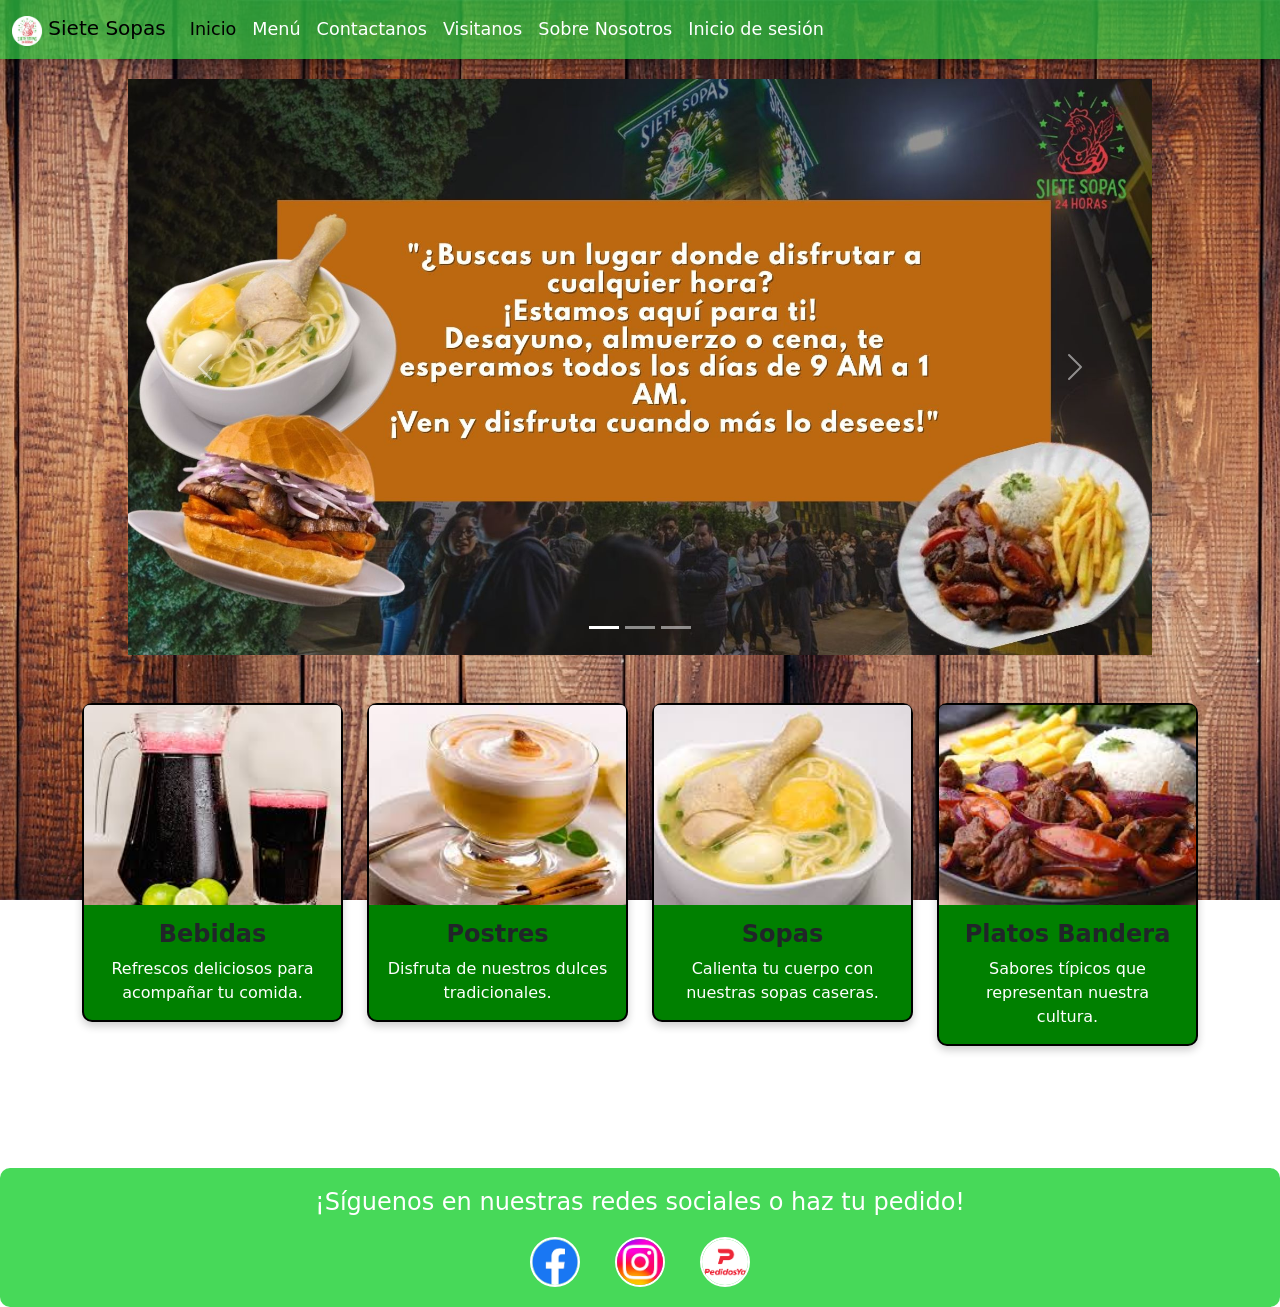
<file: index.html>
<!DOCTYPE html>
<html lang="es">

<head>
    <meta charset="UTF-8" />
    <meta name="viewport" content="width=device-width, initial-scale=1.0" />
    <title>Siete Sopas</title>
    <link rel="stylesheet" href="css/style.css">
    <link href="https://cdn.jsdelivr.net/npm/bootstrap@5.3.8/dist/css/bootstrap.min.css" rel="stylesheet"
        integrity="sha384-sRIl4kxILFvY47J16cr9ZwB07vP4J8+LH7qKQnuqkuIAvNWLzeN8tE5YBujZqJLB" crossorigin="anonymous">
    <link rel="icon" href="imagenes/logoradius.png" type="image/x-icon">
</head>

<body>
    <!-- Navbar -->
    <nav class="navbar navbar-expand-lg">
        <div class="container-fluid">
            <a class="navbar-brand" href="index.html">
                <img src="imagenes/logoradius.png" alt="Logo" width="30" height="30" class="d-inline-block align-text-top">
                Siete Sopas
            </a>
            <button class="navbar-toggler" type="button" data-bs-toggle="collapse" data-bs-target="#navbarNav"
                aria-controls="navbarNav" aria-expanded="false" aria-label="Toggle navigation">
                <span class="navbar-toggler-icon"></span>
            </button>
            <div class="collapse navbar-collapse" id="navbarNav">
                <ul class="navbar-nav">
                    <li class="nav-item">
                        <a class="nav-link active" aria-current="page" href="index.html">Inicio</a>
                    </li>
                    <li class="nav-item">
                        <a class="nav-link" href="html/menu.html">Menú</a>
                    </li>
                    <li class="nav-item">
                        <a class="nav-link" href="html/contactanos.html">Contactanos</a>
                    </li>
                    <li class="nav-item">
                        <a class="nav-link" href="html/visitanos.html">Visitanos</a>
                    </li>
                    <li class="nav-item">
                        <a class="nav-link" href="html/nosotros.html">Sobre Nosotros</a>
                    </li>
                    <li class="nav-item">
                        <a class="nav-link" href="html/sesion.html">Inicio de sesión</a>
                    </li>
                </ul>
            </div>
        </div>
    </nav>

    <!-- Carrusel -->
    <div id="carouselExampleIndicators" class="carousel slide" data-bs-ride="carousel" data-bs-interval="1500">
        <div class="carousel-indicators">
            <button type="button" data-bs-target="#carouselExampleIndicators" data-bs-slide-to="0" class="active"
                aria-current="true" aria-label="Slide 1"></button>
            <button type="button" data-bs-target="#carouselExampleIndicators" data-bs-slide-to="1"
                aria-label="Slide 2"></button>
            <button type="button" data-bs-target="#carouselExampleIndicators" data-bs-slide-to="2"
                aria-label="Slide 3"></button>
        </div>

        <div class="carousel-inner">
            <div class="carousel-item active">
                <img src="imagenes/carrusel3.png" class="d-block w-100" alt="...">
            </div>
            <div class="carousel-item">
                <a href="https://www.pedidosya.com.pe/cadenas/siete-sopas">
                    <img src="imagenes/carrusel2.png" class="d-block w-100" alt="...">
                </a>
                
            </div>
            <div class="carousel-item">
                <img src="imagenes/carrusel2.jpg" class="d-block w-100" alt="...">
            </div>
        </div>

        <button class="carousel-control-prev" type="button" data-bs-target="#carouselExampleIndicators"
            data-bs-slide="prev">
            <span class="carousel-control-prev-icon" aria-hidden="true"></span>
            <span class="visually-hidden">Previous</span>
        </button>
        <button class="carousel-control-next" type="button" data-bs-target="#carouselExampleIndicators"
            data-bs-slide="next">
            <span class="carousel-control-next-icon" aria-hidden="true"></span>
            <span class="visually-hidden">Next</span>
        </button>
    </div>

    <!-- Cuadros de enlaces -->
    <div class="container my-5">
        <div class="row">
            <div class="col-12 col-md-3 mb-4">
                <a href="html/menu.html?category=bebidas" class="card custom-card text-decoration-none">
                    <img src="imagenes/bebidas.png" class="card-img-top" alt="Bebidas">
                    <div class="custom-card-body">
                        <h5 class="card-title">Bebidas</h5>
                        <p class="card-text">Refrescos deliciosos para acompañar tu comida.</p>
                    </div>
                </a>
            </div>
            <div class="col-12 col-md-3 mb-4">
                <a href="html/menu.html?category=postres" class="card custom-card text-decoration-none">
                    <img src="imagenes/dessert.jpg" class="card-img-top" alt="Postres">
                    <div class="custom-card-body">
                        <h5 class="card-title">Postres</h5>
                        <p class="card-text">Disfruta de nuestros dulces tradicionales.</p>
                    </div>
                </a>
            </div>
            <div class="col-12 col-md-3 mb-4">
                <a href="html/menu.html?category=sopas" class="card custom-card text-decoration-none">
                    <img src="imagenes/sopas.jpg" class="card-img-top" alt="Sopas">
                    <div class="custom-card-body">
                        <h5 class="card-title">Sopas</h5>
                        <p class="card-text">Calienta tu cuerpo con nuestras sopas caseras.</p>
                    </div>
                </a>
            </div>
            <div class="col-12 col-md-3 mb-4">
                <a href="html/menu.html?category=platos" class="card custom-card text-decoration-none">
                    <img src="imagenes/platobandera.jpg" class="card-img-top" alt="Platos Bandera">
                    <div class="custom-card-body">
                        <h5 class="card-title">Platos Bandera</h5>
                        <p class="card-text">Sabores típicos que representan nuestra cultura.</p>
                    </div>
                </a>
            </div>
        </div>
    </div>

    <!-- Redes Sociales y Pedidos Ya -->
    <div class="social-links text-center">
        <h3>¡Síguenos en nuestras redes sociales o haz tu pedido!</h3>
        <div class="social-icons">
            <a href="https://www.facebook.com/SieteSopas?locale=es_LA" target="_blank">
                <img src="imagenes/facebook.png" alt="Facebook" width="40" height="40">
            </a>
            <a href="https://www.instagram.com/sietesopas/" target="_blank">
                <img src="imagenes/instagram.jpg" alt="Instagram" width="40" height="40">
            </a>
            <a href="https://www.pedidosya.com.pe/cadenas/siete-sopas" target="_blank">
                <img src="imagenes/pedidosya.png" alt="Pedidos Ya" width="40" height="40">
            </a>
        </div>
    </div>

    <script src="https://cdn.jsdelivr.net/npm/bootstrap@5.3.8/dist/js/bootstrap.bundle.min.js" integrity="sha384-FKyoEForCGlyvwx9Hj09JcYn3nv7wiPVlz7YYwJrWVcXK/BmnVDxM+D2scQbITxI" crossorigin="anonymous"></script>
</body>

</html>
</file>
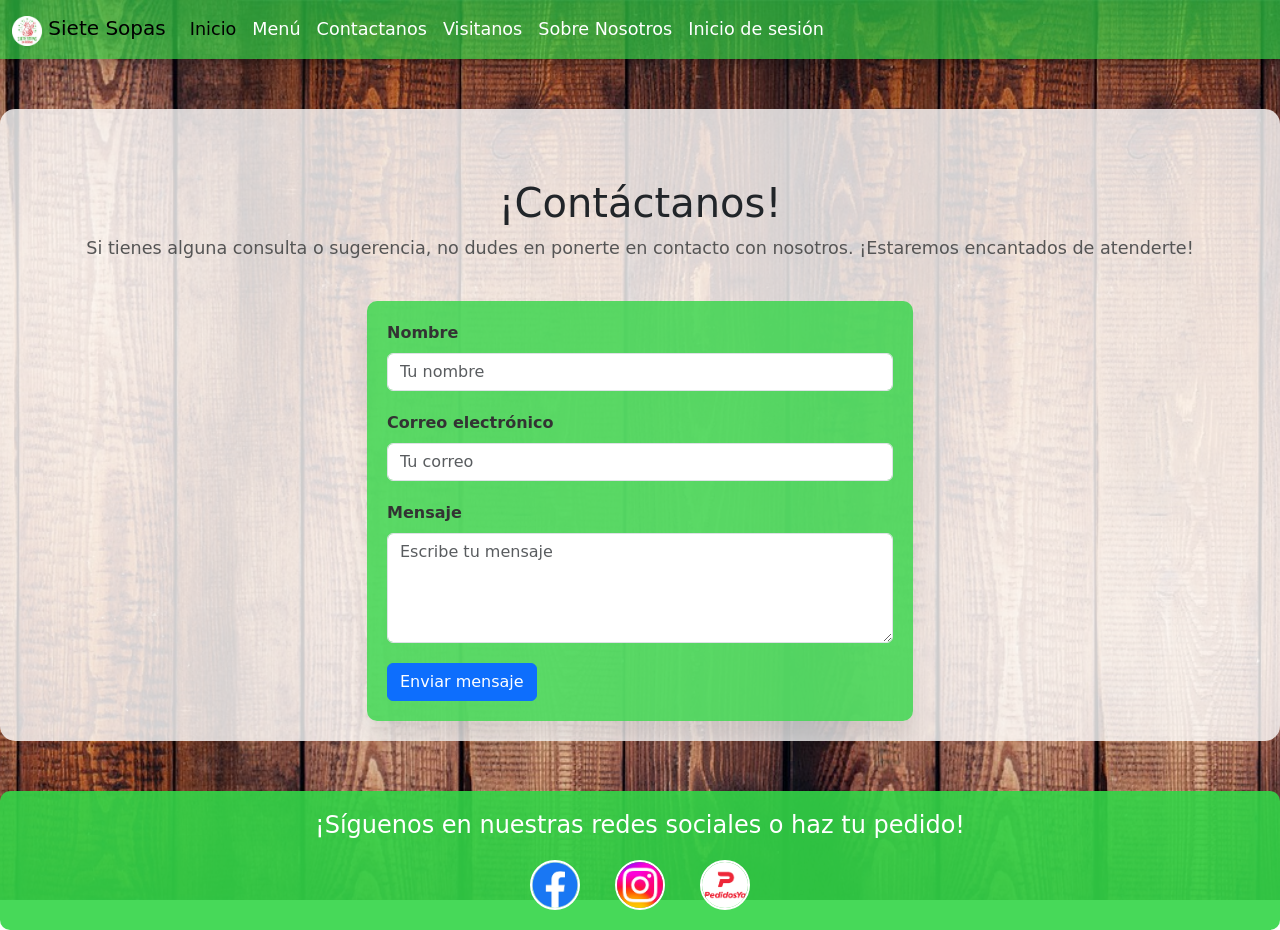
<file: html/contactanos.html>
<!DOCTYPE html>
<html lang="es">
<head>
    <meta charset="UTF-8" />
    <meta name="viewport" content="width=device-width, initial-scale=1.0" />
    <title>Contactanos - Siete Sopas</title>
    <link rel="stylesheet" href="../css/contactanos.css">
    <link href="https://cdn.jsdelivr.net/npm/bootstrap@5.3.8/dist/css/bootstrap.min.css" rel="stylesheet"
        integrity="sha384-sRIl4kxILFvY47J16cr9ZwB07vP4J8+LH7qKQnuqkuIAvNWLzeN8tE5YBujZqJLB" crossorigin="anonymous">
    <link rel="icon" href="../imagenes/logoradius.png" type="image/x-icon">
</head>

<body>
<!-- Navbar -->
<nav class="navbar navbar-expand-lg">
    <div class="container-fluid">
        <a class="navbar-brand" href="../index.html">
            <img src="../imagenes/logoradius.png" alt="Logo" width="30" height="30" class="d-inline-block align-text-top">
            Siete Sopas
        </a>
        <button class="navbar-toggler" type="button" data-bs-toggle="collapse" data-bs-target="#navbarNav"
            aria-controls="navbarNav" aria-expanded="false" aria-label="Toggle navigation">
            <span class="navbar-toggler-icon"></span>
        </button>
        <div class="collapse navbar-collapse" id="navbarNav">
            <ul class="navbar-nav">
                <li class="nav-item">
                    <a class="nav-link active" aria-current="page" href="../index.html">
                        Inicio
                    </a>
                </li>
                <li class="nav-item">
                    <a class="nav-link" href="menu.html">
                        Menú
                    </a>
                </li>
                <li class="nav-item">
                    <a class="nav-link" href="contactanos.html">
                        Contactanos
                    </a>
                </li>
                <li class="nav-item">
                    <a class="nav-link" href="visitanos.html" >
                        Visitanos
                    </a>
                </li>
                <li class="nav-item">
                    <a class="nav-link" href="nosotros.html">
                        Sobre Nosotros
                    </a>
                </li>
                <li class="nav-item">
                    <a class="nav-link" href="sesion.html">
                        Inicio de sesión
                    </a>
                </li>
            </ul>
        </div>
    </div>
</nav>


    <div id="flash-messages" class="flash-messages" style="display:none;">
        <ul>
            <li class="flash-message success">¡Mensaje enviado exitosamente!</li>
        </ul>
    </div>


    <div class="main-content">
        <div class="container">
            <h1 class="text-center" style="margin-top: 50px;">¡Contáctanos!</h1>
            <p class="text-center" style="font-size: 1.1rem; color: #555;">
                Si tienes alguna consulta o sugerencia, no dudes en ponerte en contacto con nosotros.
                ¡Estaremos encantados de atenderte!
            </p>

            <div class="row justify-content-center" style="margin-top: 40px;">
                <div class="col-md-6">

                    <form action="https://formspree.io/f/movponrr" method="POST" id="contact-form">
                        <div class="mb-3">
                            <label for="nombre" class="form-label">Nombre</label>
                            <input type="text" class="form-control" id="nombre" name="nombre" placeholder="Tu nombre" required>
                        </div>
                        <div class="mb-3">
                            <label for="email" class="form-label">Correo electrónico</label>
                            <input type="email" class="form-control" id="email" name="email" placeholder="Tu correo" required>
                        </div>
                        <div class="mb-3">
                            <label for="mensaje" class="form-label">Mensaje</label>
                            <textarea class="form-control" id="mensaje" name="mensaje" rows="4" placeholder="Escribe tu mensaje" required></textarea>
                        </div>
                        <button type="submit" class="btn btn-primary">Enviar mensaje</button>
                    </form>
                </div>
            </div>
        </div>
    </div>

    <!-- Redes Sociales y Pedidos Ya -->
    <div class="social-links text-center" style="margin-top: 50px; background-color: rgba(52, 213, 71, 0.9); padding: 20px;">
        <h3>¡Síguenos en nuestras redes sociales o haz tu pedido!</h3>
        <div class="social-icons" style="margin-top: 20px;">
            <a href="https://www.facebook.com/SieteSopas?locale=es_LA" target="_blank" class="social-icon" style="margin: 0 15px;">
                <img src="../imagenes/facebook.png" alt="Facebook" width="40" height="40">
            </a>
            <a href="https://www.instagram.com/sietesopas/" target="_blank" class="social-icon" style="margin: 0 15px;">
                <img src="../imagenes/instagram.jpg" alt="Instagram" width="40" height="40">
            </a>
            <a href="https://www.pedidosya.com.pe/cadenas/siete-sopas" target="_blank" class="social-icon" style="margin: 0 15px;">
                <img src="../imagenes/pedidosya.png" alt="Pedidos Ya" width="40" height="40">
            </a>
        </div>
    </div>

    <script src="https://cdn.jsdelivr.net/npm/bootstrap@5.3.8/dist/js/bootstrap.bundle.min.js"
        integrity="sha384-FKyoEForCGlyvwx9Hj09JcYn3nv7wiPVlz7YYwJrWVcXK/BmnVDxM+D2scQbITxI" crossorigin="anonymous"></script>
    <script src="../js/contacto.js"></script>
</body>

</html>
</file>
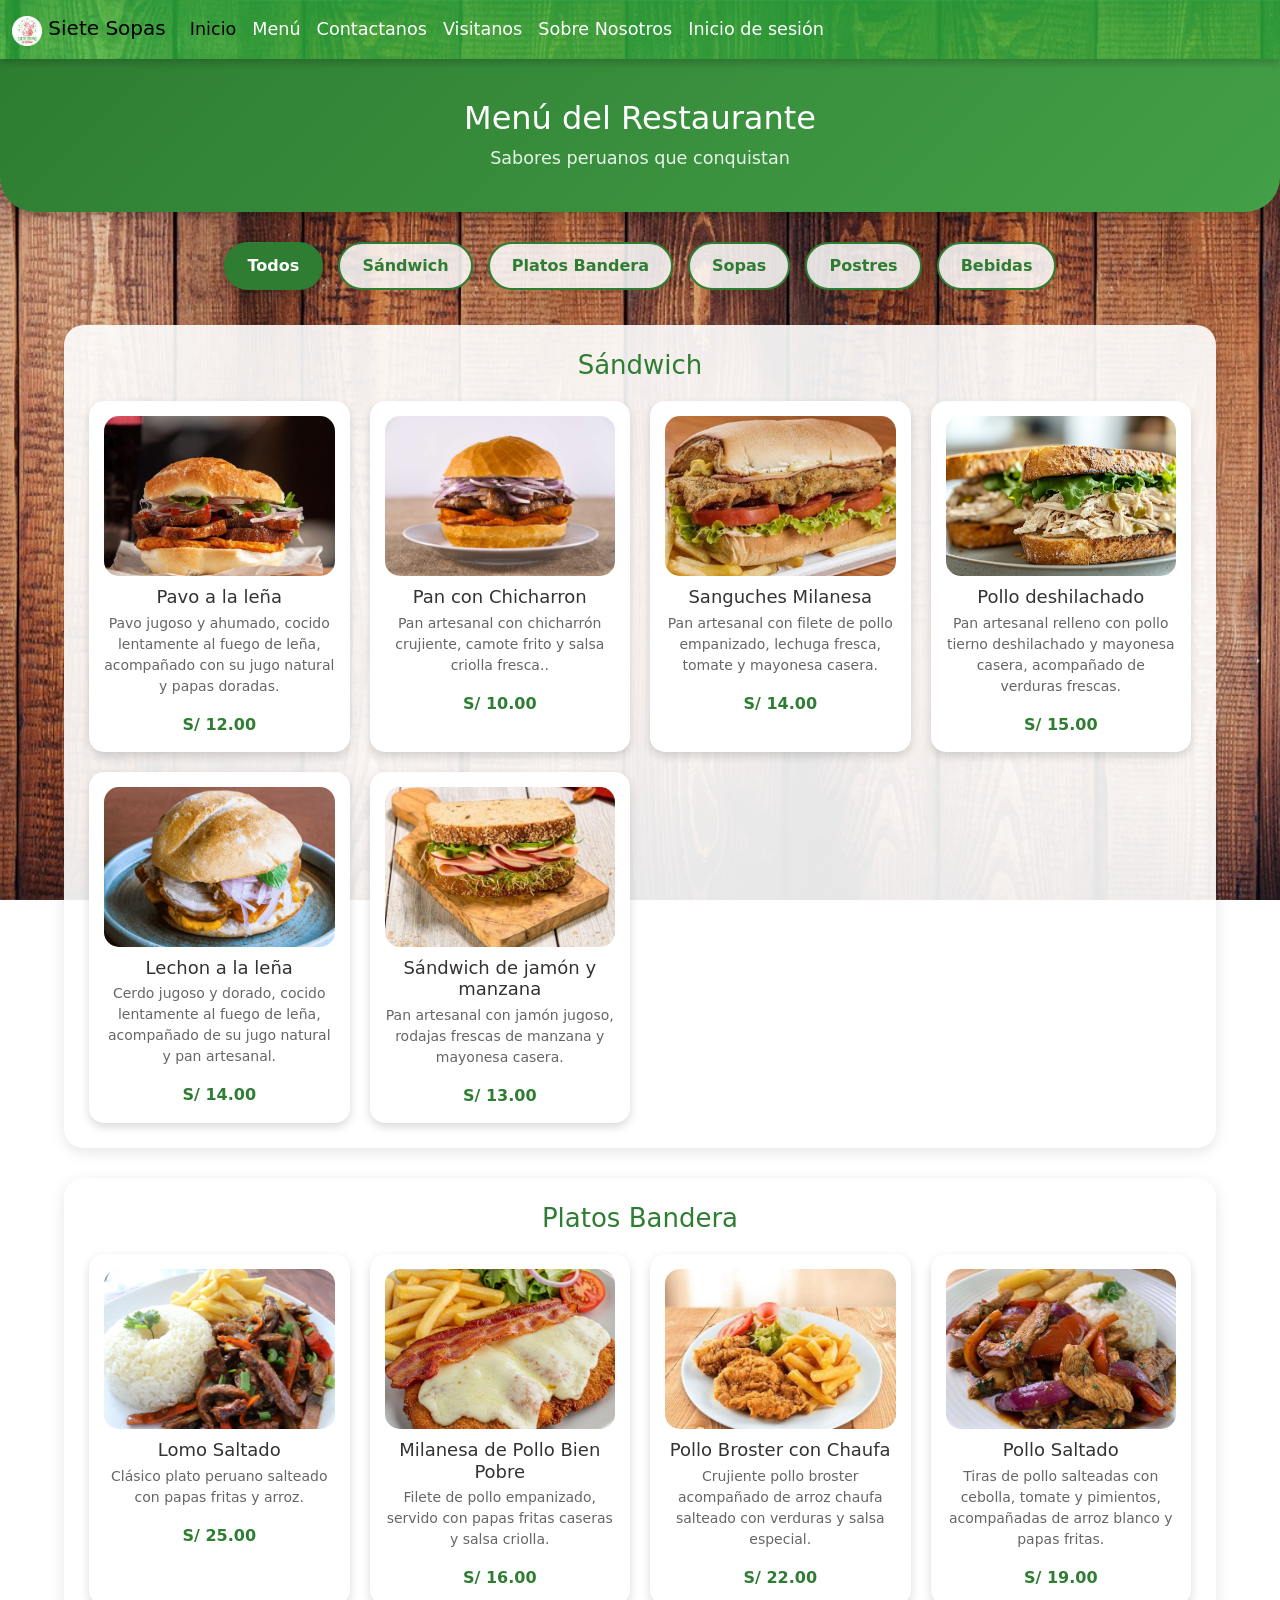
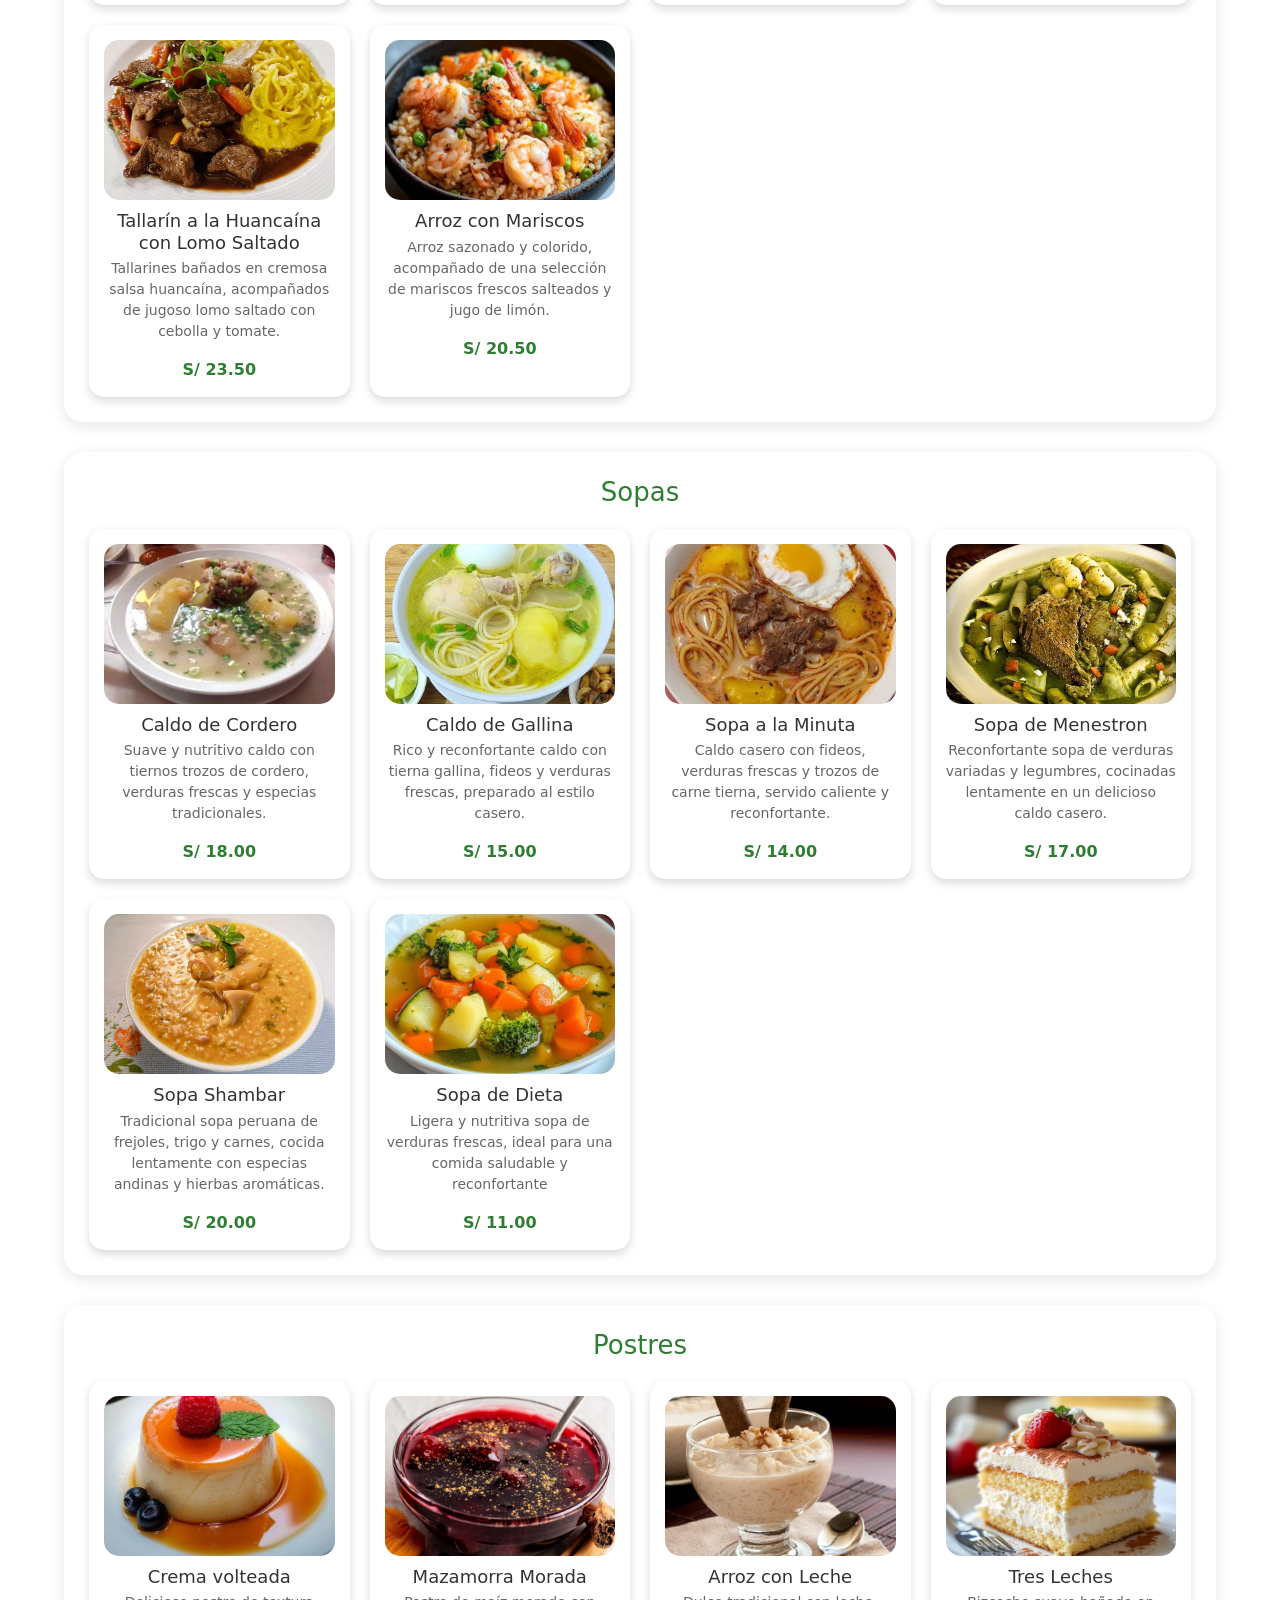
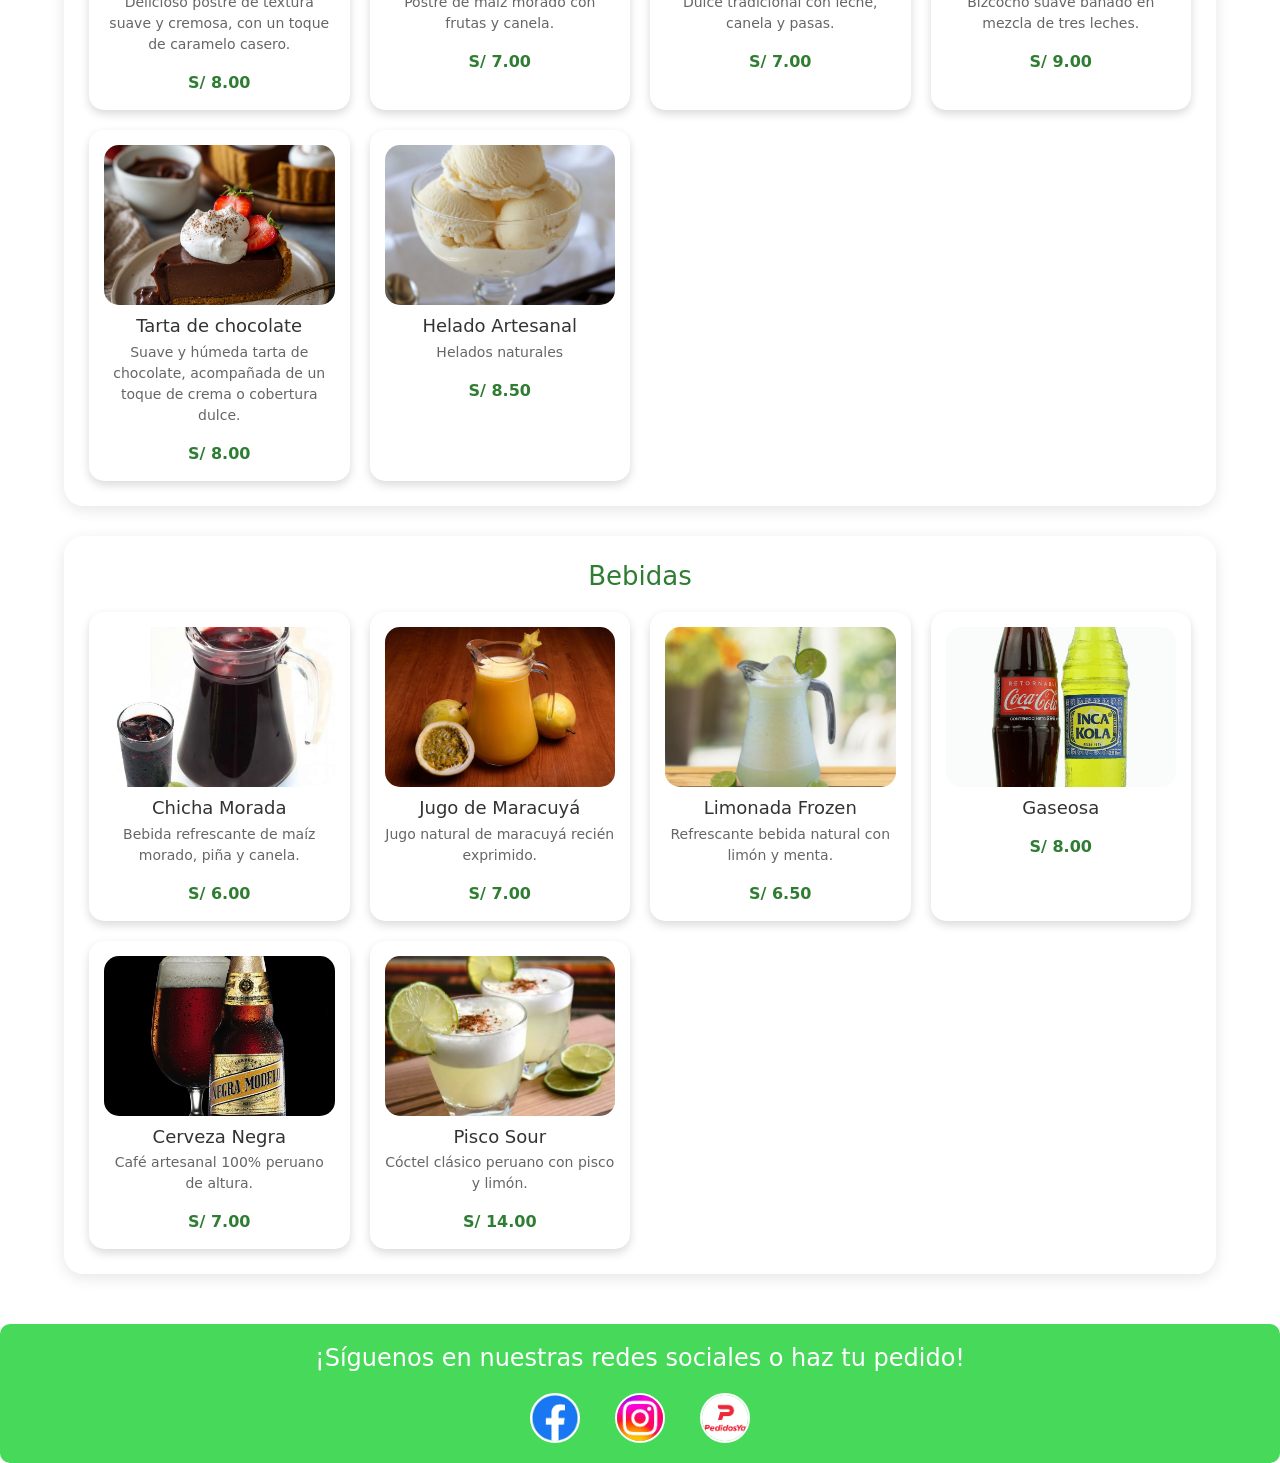
<file: html/menu.html>
<!DOCTYPE html>
<html lang="es">
<head>
  <meta charset="UTF-8" />
  <meta name="viewport" content="width=device-width, initial-scale=1.0" />
  <title>Menú - Siete Sopas</title>
  <link rel="stylesheet" href="../css/menu.css" />
  <link href="https://cdn.jsdelivr.net/npm/bootstrap@5.3.8/dist/css/bootstrap.min.css" rel="stylesheet"
    integrity="sha384-sRIl4kxILFvY47J16cr9ZwB07vP4J8+LH7qKQnuqkuIAvNWLzeN8tE5YBujZqJLB" crossorigin="anonymous">

  <link rel="icon" href="../imagenes/logoradius.png" type="image/x-icon">
</head>
<body>
<!-- Navbar -->
<nav class="navbar navbar-expand-lg">
    <div class="container-fluid">
        <a class="navbar-brand" href="../index.html">
            <img src="../imagenes/logoradius.png" alt="Logo" width="30" height="30" class="d-inline-block align-text-top">
            Siete Sopas
        </a>
        <button class="navbar-toggler" type="button" data-bs-toggle="collapse" data-bs-target="#navbarNav"
            aria-controls="navbarNav" aria-expanded="false" aria-label="Toggle navigation">
            <span class="navbar-toggler-icon"></span>
        </button>
        <div class="collapse navbar-collapse" id="navbarNav">
            <ul class="navbar-nav">
                <li class="nav-item">
                    <a class="nav-link active" aria-current="page" href="../index.html">
                        Inicio
                    </a>
                </li>
                <li class="nav-item">
                    <a class="nav-link" href="menu.html">
                        Menú
                    </a>
                </li>
                <li class="nav-item">
                    <a class="nav-link" href="contactanos.html">
                        Contactanos
                    </a>
                </li>
                <li class="nav-item">
                    <a class="nav-link" href="visitanos.html" >
                        Visitanos
                    </a>
                </li>
                <li class="nav-item">
                    <a class="nav-link" href="nosotros.html">
                        Sobre Nosotros
                    </a>
                </li>
                <li class="nav-item">
                    <a class="nav-link" href="sesion.html">
                        Inicio de sesión
                    </a>
                </li>
            </ul>
        </div>
    </div>
</nav>


  <header>
    <h1>Menú del Restaurante</h1>
    <p>Sabores peruanos que conquistan </p>
  </header>

  <div class="category-buttons">
    <button class="active" data-category="todos">Todos</button>
    <button data-category="Sándwich">Sándwich</button>
    <button data-category="platos">Platos Bandera</button>
    <button data-category="sopas">Sopas</button>
    <button data-category="postres">Postres</button>
    <button data-category="bebidas">Bebidas</button>
  </div>

  <main class="menu-wrapper">

    <!-- SÁNGUCHES -->
    <section class="menu-section" data-category="Sándwich">
      <h2>Sándwich</h2>
      <div class="menu-grid">
        <div class="menu-item" data-category="Sándwich">
          <img src="../imagenes/Pavoalaleñasanguches.jpg" alt="Pavo a la leña">
          <h5>Pavo a la leña</h5>
          <p>Pavo jugoso y ahumado, cocido lentamente al fuego de leña, acompañado con su jugo natural y papas doradas.</p>
          <span class="price">S/ 12.00</span>
        </div>
        <div class="menu-item" data-category="Sándwich">
          <img src="../imagenes/PanconChicharron.jpg" alt="Pan con Chicharron">
          <h5>Pan con Chicharron</h5>
          <p>Pan artesanal con chicharrón crujiente, camote frito y salsa criolla fresca..</p>
          <span class="price">S/ 10.00</span>
        </div>
        <div class="menu-item" data-category="Sándwich">
          <img src="../imagenes/SanguchesMilanesa.jpg" alt="Sanguches Milanesa">
          <h5>Sanguches Milanesa</h5>
          <p>Pan artesanal con filete de pollo empanizado, lechuga fresca, tomate y mayonesa casera.</p>
          <span class="price">S/ 14.00</span>
        </div>
        <div class="menu-item" data-category="Sándwich">
          <img src="../imagenes/pollodeshilachado2.jpg" alt="Pollo deshilachado">
          <h5>Pollo deshilachado</h5>
          <p>Pan artesanal relleno con pollo tierno deshilachado y mayonesa casera, acompañado de verduras frescas.</p>
          <span class="price">S/ 15.00</span>
        </div>
        <div class="menu-item" data-category="Sándwich">
          <img src="../imagenes/Lechonalaleñasanguches.jpg" alt="Pan de Lechon a la leña">
          <h5>Lechon a la leña</h5>
          <p>Cerdo jugoso y dorado, cocido lentamente al fuego de leña, acompañado de su jugo natural y pan artesanal.</p>
          <span class="price">S/ 14.00</span>
        </div>
        <div class="menu-item" data-category="Sándwich">
          <img src="../imagenes/Sándwichdejamónymanzana.jpg" alt="Sándwich de jamón y manzana">
          <h5>Sándwich de jamón y manzana</h5>
          <p>Pan artesanal con jamón jugoso, rodajas frescas de manzana y mayonesa casera.</p>
          <span class="price">S/ 13.00</span>
        </div>
      </div>
    </section>

    <!-- PLATOS BANDERA -->
    <section class="menu-section" data-category="platos">
      <h2>Platos Bandera</h2>
      <div class="menu-grid">
        <div class="menu-item" data-category="platos">
          <img src="../imagenes/lomosaltado2.jpg" alt="Lomo Saltado">
          <h5>Lomo Saltado</h5>
          <p>Clásico plato peruano salteado con papas fritas y arroz.</p>
          <span class="price">S/ 25.00</span>
        </div>
        <div class="menu-item" data-category="platos">
          <img src="../imagenes/MilanesadePolloBienPobre.jpg" alt="Milanesa de Pollo Bien Pobre">
          <h5>Milanesa de Pollo Bien Pobre</h5>
          <p>Filete de pollo empanizado, servido con papas fritas caseras y salsa criolla.</p>
          <span class="price">S/ 16.00</span>
        </div>
        <div class="menu-item" data-category="platos">
          <img src="../imagenes/PolloBrosterconChaufa.jpg" alt="Pollo Broster con Chaufa">
          <h5>Pollo Broster con Chaufa</h5>
          <p>Crujiente pollo broster acompañado de arroz chaufa salteado con verduras y salsa especial.</p>
          <span class="price">S/ 22.00</span>
        </div>
        <div class="menu-item" data-category="platos">
          <img src="../imagenes/pollosaltado.jpg" alt="Pollo Saltado">
          <h5>Pollo Saltado</h5>
          <p>Tiras de pollo salteadas con cebolla, tomate y pimientos, acompañadas de arroz blanco y papas fritas.</p>
          <span class="price">S/ 19.00</span>
        </div>
        <div class="menu-item" data-category="platos">
          <img src="../imagenes/TallarínalaHuancaínaconLomoSaltado.jpg" alt="Tallarín a la Huancaína con Lomo Saltado">
          <h5>Tallarín a la Huancaína con Lomo Saltado</h5>
          <p>Tallarines bañados en cremosa salsa huancaína, acompañados de jugoso lomo saltado con cebolla y tomate.</p>
          <span class="price">S/ 23.50</span>
        </div>
        <div class="menu-item" data-category="platos">
          <img src="../imagenes/Arrozconmariscos.jpg" alt="Arroz con Mariscos">
          <h5>Arroz con Mariscos</h5>
          <p>Arroz sazonado y colorido, acompañado de una selección de mariscos frescos salteados y jugo de limón.</p>
          <span class="price">S/ 20.50</span>
        </div>
      </div>
    </section>

    <!-- SOPAS -->
    <section class="menu-section" data-category="sopas">
      <h2>Sopas</h2>
      <div class="menu-grid">
        <div class="menu-item" data-category="sopas">
          <img src="../imagenes/CaldodeCordero.jpg" alt="Caldo de Cordero">
          <h5>Caldo de Cordero</h5>
          <p>Suave y nutritivo caldo con tiernos trozos de cordero, verduras frescas y especias tradicionales.</p>
          <span class="price">S/ 18.00</span>
        </div>
        <div class="menu-item" data-category="sopas">
          <img src="../imagenes/CaldodeGallina.jpg" alt="Caldo de Gallina">
          <h5>Caldo de Gallina</h5>
          <p>Rico y reconfortante caldo con tierna gallina, fideos y verduras frescas, preparado al estilo casero.</p>
          <span class="price">S/ 15.00</span>
        </div>
        <div class="menu-item" data-category="sopas">
          <img src="../imagenes/SopaalaMinuta.jpg" alt="Sopa a la Minuta">
          <h5>Sopa a la Minuta</h5>
          <p>Caldo casero con fideos, verduras frescas y trozos de carne tierna, servido caliente y reconfortante.</p>
          <span class="price">S/ 14.00</span>
        </div>
        <div class="menu-item" data-category="sopas">
          <img src="../imagenes/SopadeMenestron.jpg" alt="Sopa de Menestron">
          <h5>Sopa de Menestron</h5>
          <p>Reconfortante sopa de verduras variadas y legumbres, cocinadas lentamente en un delicioso caldo casero.</p>
          <span class="price">S/ 17.00</span>
        </div>
        <div class="menu-item" data-category="sopas">
          <img src="../imagenes/SopaShambar.jpg" alt="Sopa Shambar">
          <h5>Sopa Shambar</h5>
          <p>Tradicional sopa peruana de frejoles, trigo y carnes, cocida lentamente con especias andinas y hierbas aromáticas.</p>
          <span class="price">S/ 20.00</span>
        </div>
        <div class="menu-item" data-category="sopas">
          <img src="../imagenes/Sopadedieta.jpg" alt="Sopa de Dieta">
          <h5>Sopa de Dieta</h5>
          <p>Ligera y nutritiva sopa de verduras frescas, ideal para una comida saludable y reconfortante</p>
          <span class="price">S/ 11.00</span>
        </div>
      </div>
    </section>

    <!-- POSTRES -->
    <section class="menu-section" data-category="postres">
      <h2>Postres</h2>
      <div class="menu-grid">
        <div class="menu-item" data-category="postres">
          <img src="../imagenes/Cremavolteada.jpg" alt="Crema volteada">
          <h5>Crema volteada</h5>
          <p>Delicioso postre de textura suave y cremosa, con un toque de caramelo casero.</p>
          <span class="price">S/ 8.00</span>
        </div>
        <div class="menu-item" data-category="postres">
          <img src="../imagenes/MazamorraMorada.jpg" alt="Mazamorra Morada">
          <h5>Mazamorra Morada</h5>
          <p>Postre de maíz morado con frutas y canela.</p>
          <span class="price">S/ 7.00</span>
        </div>
        <div class="menu-item" data-category="postres">
          <img src="../imagenes/Arrozconleche.jpg" alt="Arroz con Leche">
          <h5>Arroz con Leche</h5>
          <p>Dulce tradicional con leche, canela y pasas.</p>
          <span class="price">S/ 7.00</span>
        </div>
        <div class="menu-item" data-category="postres">
          <img src="../imagenes/Tresleches.jpg" alt="Tres Leches">
          <h5>Tres Leches</h5>
          <p>Bizcocho suave bañado en mezcla de tres leches.</p>
          <span class="price">S/ 9.00</span>
        </div>
        <div class="menu-item" data-category="postres">
          <img src="../imagenes/Tartadechocolate.jpg" alt="Tarta de chocolate">
          <h5>Tarta de chocolate</h5>
          <p>Suave y húmeda tarta de chocolate, acompañada de un toque de crema o cobertura dulce.</p>
          <span class="price">S/ 8.00</span>
        </div>
        <div class="menu-item" data-category="postres">
          <img src="../imagenes/Helado.jpg" alt="Helado Artesanal">
          <h5>Helado Artesanal</h5>
          <p>Helados naturales </p>
          <span class="price">S/ 8.50</span>
        </div>
      </div>
    </section>

    <!-- BEBIDAS -->
    <section class="menu-section" data-category="bebidas">
      <h2>Bebidas</h2>
      <div class="menu-grid">
        <div class="menu-item" data-category="bebidas">
          <img src="../imagenes/ChichaMorada.jpg" alt="Chicha Morada">
          <h5>Chicha Morada</h5>
          <p>Bebida refrescante de maíz morado, piña y canela.</p>
          <span class="price">S/ 6.00</span>
        </div>
        <div class="menu-item" data-category="bebidas">
          <img src="../imagenes/MaracuyaRefresco.jpg" alt="Jugo de Maracuyá">
          <h5>Jugo de Maracuyá</h5>
          <p>Jugo natural de maracuyá recién exprimido.</p>
          <span class="price">S/ 7.00</span>
        </div>
        <div class="menu-item" data-category="bebidas">
          <img src="../imagenes/LimonadaFrozen.jpg" alt="Limonada">
          <h5>Limonada Frozen</h5>
          <p>Refrescante bebida natural con limón y menta.</p>
          <span class="price">S/ 6.50</span>
        </div>
        <div class="menu-item" data-category="bebidas">
          <img src="../imagenes/gaseosa.jpg" alt="Gaseosa">
          <h5>Gaseosa</h5>
          <p></p>
          <span class="price">S/ 8.00</span>
        </div>
        <div class="menu-item" data-category="bebidas">
          <img src="../imagenes/cervezanegra.jpg" alt="Cerveza Negra">
          <h5>Cerveza Negra</h5>
          <p>Café artesanal 100% peruano de altura.</p>
          <span class="price">S/ 7.00</span>
        </div>
        <div class="menu-item" data-category="bebidas">
          <img src="../imagenes/piscoSour.jpg" alt="Pisco Sour">
          <h5>Pisco Sour</h5>
          <p>Cóctel clásico peruano con pisco y limón.</p>
          <span class="price">S/ 14.00</span>
        </div>
      </div>
    </section>

  </main>
  <!-- Redes Sociales y Pedidos Ya -->
    <div class="social-links text-center" style="margin-top: 50px; background-color: rgba(52, 213, 71, 0.9); padding: 20px;">
        <h3>¡Síguenos en nuestras redes sociales o haz tu pedido!</h3>
        <div class="social-icons" style="margin-top: 20px;">
            <a href="https://www.facebook.com/SieteSopas?locale=es_LA" target="_blank" class="social-icon"
                style="margin: 0 15px;">
                <img src="../imagenes/facebook.png" alt="Facebook" width="40" height="40">
            </a>
            <a href="https://www.instagram.com/sietesopas/" target="_blank" class="social-icon" style="margin: 0 15px;">
                <img src="../imagenes/instagram.jpg" alt="Instagram" width="40" height="40">
            </a>
            <a href="https://www.pedidosya.com.pe/cadenas/siete-sopas" target="_blank" class="social-icon" style="margin: 0 15px;">
                <img src="../imagenes/pedidosya.png" alt="Pedidos Ya" width="40" height="40">
            </a>
        </div>
    </div>

  <script src="../js/menu.js"></script>
  <script src="https://cdn.jsdelivr.net/npm/bootstrap@5.3.8/dist/js/bootstrap.bundle.min.js"
        integrity="sha384-FKyoEForCGlyvwx9Hj09JcYn3nv7wiPVlz7YYwJrWVcXK/BmnVDxM+D2scQbITxI" crossorigin="anonymous">
    </script>
</body>
</html>
</file>
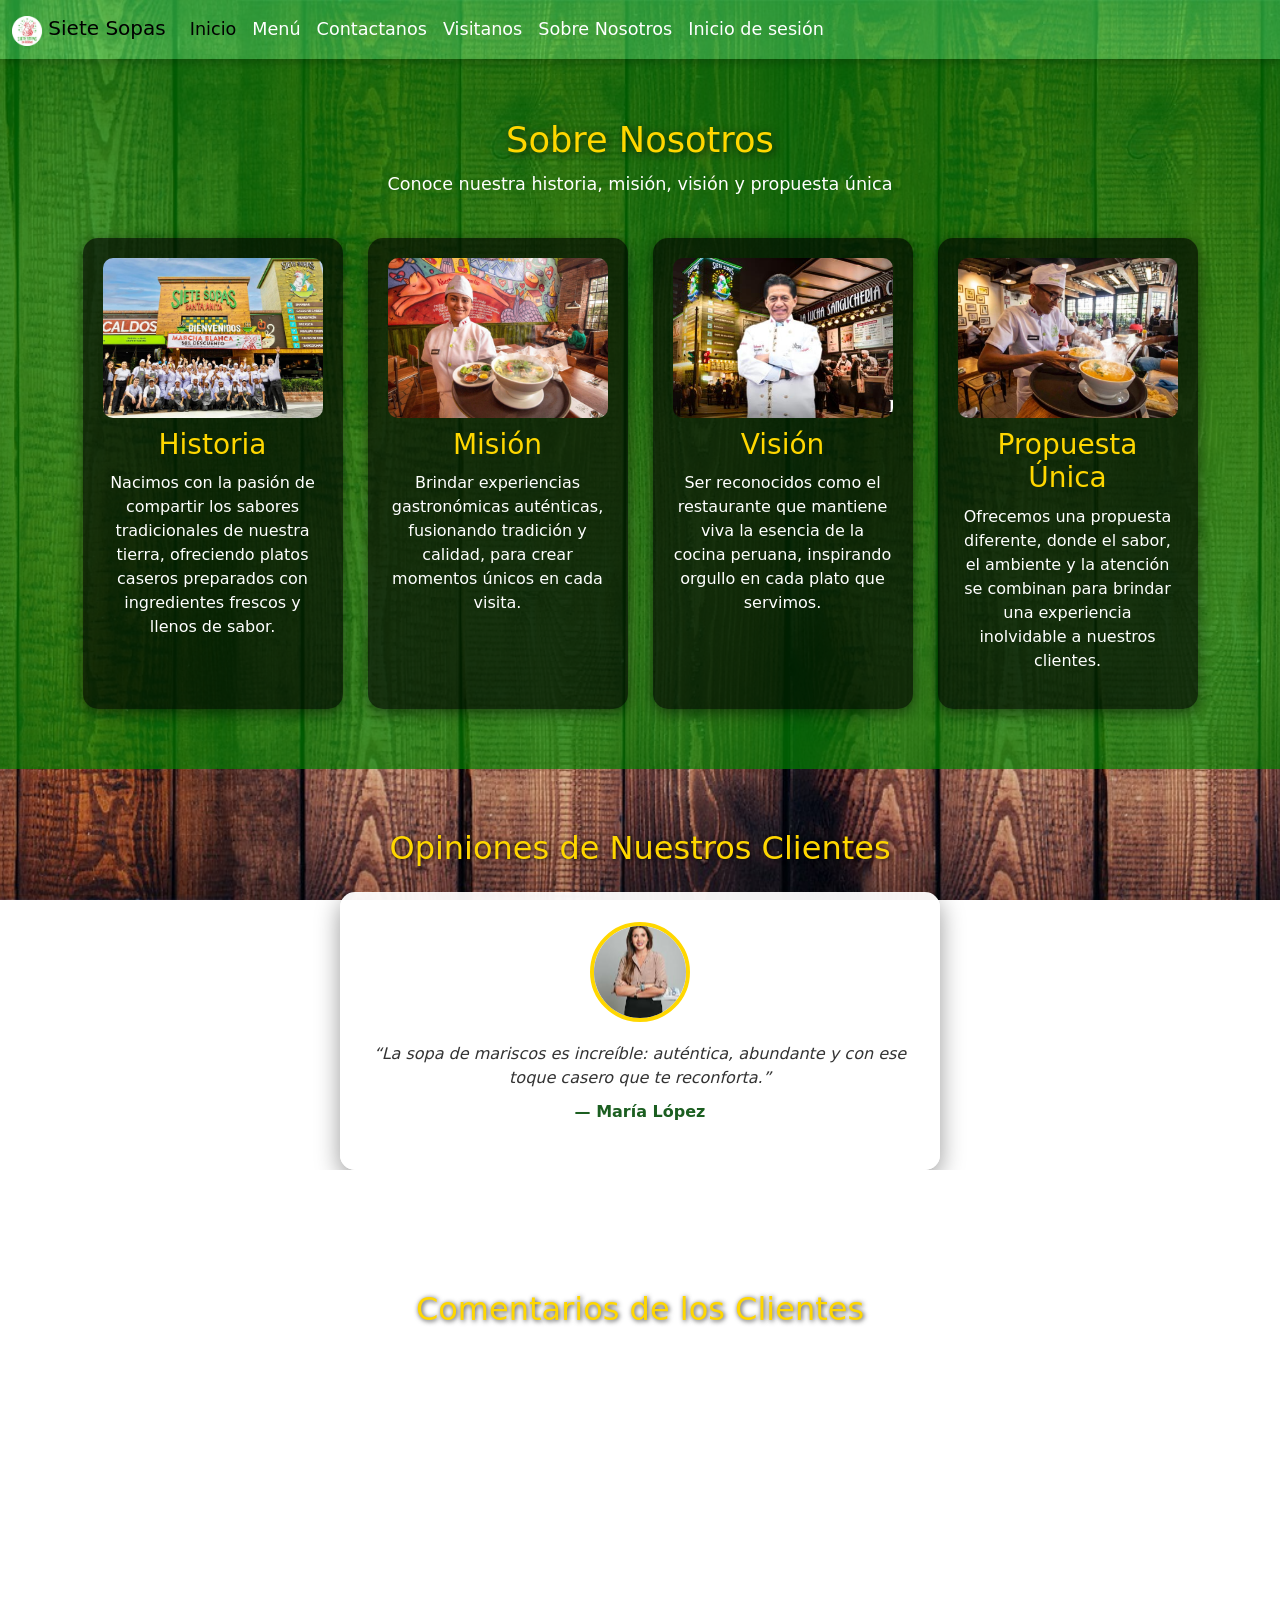
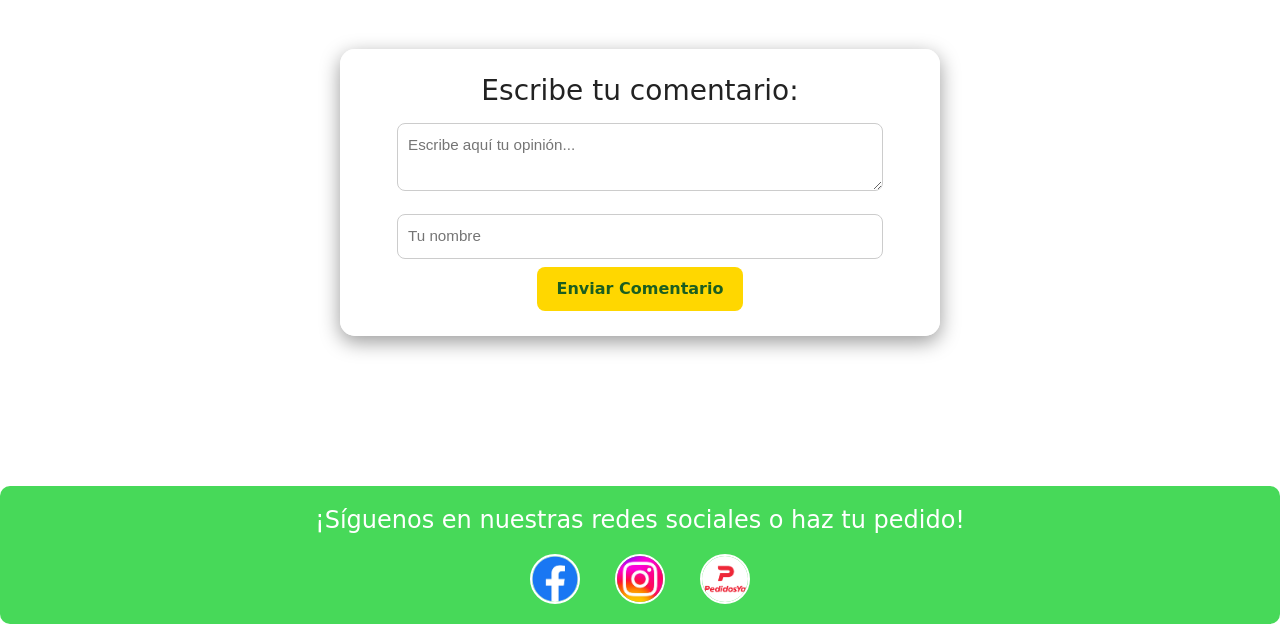
<file: html/nosotros.html>
<!DOCTYPE html>
<html lang="es">
<head>
    <meta charset="UTF-8" />
    <meta name="viewport" content="width=device-width, initial-scale=1.0" />
    <title>Restaurante 7 Sopas - Sobre Nosotros</title>
    <link rel="stylesheet" href="../css/nosotros.css" />
    <link href="https://cdn.jsdelivr.net/npm/bootstrap@5.3.8/dist/css/bootstrap.min.css" rel="stylesheet"
    integrity="sha384-sRIl4kxILFvY47J16cr9ZwB07vP4J8+LH7qKQnuqkuIAvNWLzeN8tE5YBujZqJLB" crossorigin="anonymous">
    <link rel="icon" href="../imagenes/logoradius.png" type="imagenes2/png">
</head>
<body>
    <!-- Navbar -->
<nav class="navbar navbar-expand-lg">
    <div class="container-fluid">
        <a class="navbar-brand" href="../index.html">
            <img src="../imagenes/logoradius.png" alt="Logo" width="30" height="30" class="d-inline-block align-text-top">
            Siete Sopas
        </a>
        <button class="navbar-toggler" type="button" data-bs-toggle="collapse" data-bs-target="#navbarNav"
            aria-controls="navbarNav" aria-expanded="false" aria-label="Toggle navigation">
            <span class="navbar-toggler-icon"></span>
        </button>
        <div class="collapse navbar-collapse" id="navbarNav">
            <ul class="navbar-nav">
                <li class="nav-item">
                    <a class="nav-link active" aria-current="page" href="../index.html">
                        Inicio
                    </a>
                </li>
                <li class="nav-item">
                    <a class="nav-link" href="menu.html">
                        Menú
                    </a>
                </li>
                <li class="nav-item">
                    <a class="nav-link" href="contactanos.html">
                        Contactanos
                    </a>
                </li>
                <li class="nav-item">
                    <a class="nav-link" href="visitanos.html" >
                        Visitanos
                    </a>
                </li>
                <li class="nav-item">
                    <a class="nav-link" href="nosotros.html">
                        Sobre Nosotros
                    </a>
                </li>
                <li class="nav-item">
                    <a class="nav-link" href="sesion.html">
                        Inicio de sesión
                    </a>
                </li>
            </ul>
        </div>
    </div>
</nav>


  <!-- === Sección Sobre Nosotros === -->
  <section class="info-section">
    <div class="overlay-verde">
      <h2 class="titulo">Sobre Nosotros</h2>
      <p class="subtitulo">
        Conoce nuestra historia, misión, visión y propuesta única
      </p>

      <div class="contenedor-cajas">
        <div class="caja">
          <img src="../imagenes/historia.jpg" alt="Historia del restaurante">
          <h3>Historia</h3>
          <p>
            Nacimos con la pasión de compartir los sabores tradicionales de nuestra tierra,
            ofreciendo platos caseros preparados con ingredientes frescos y llenos de sabor.
          </p>
        </div>

        <div class="caja">
          <img src="../imagenes/mision.jpg" alt="Misión del restaurante">
          <h3>Misión</h3>
          <p>
            Brindar experiencias gastronómicas auténticas, fusionando tradición y calidad,
            para crear momentos únicos en cada visita.
          </p>
        </div>

        <div class="caja">
          <img src="../imagenes/vision.jpeg" alt="Visión del restaurante">
          <h3>Visión</h3>
          <p>
            Ser reconocidos como el restaurante que mantiene viva la esencia de la cocina
            peruana, inspirando orgullo en cada plato que servimos.
          </p>
        </div>

        <div class="caja">
          <img src="../imagenes/propuesta.jpg" alt="Propuesta Única">
          <h3>Propuesta Única</h3>
          <p>
            Ofrecemos una propuesta diferente, donde el sabor, el ambiente y la atención
            se combinan para brindar una experiencia inolvidable a nuestros clientes.
          </p>
        </div>
      </div>
    </div>
  </section>

  <!--Opiniones con Carrusel (8 testimonios) -->
  <section class="testimonios-section">
    <h2>Opiniones de Nuestros Clientes</h2>

    <div class="slider" id="slider-testimonios">

      <div class="slide active">
        <div class="comentario-box">
          <img src="../imagenes/comentario6.jpeg" alt="María López">
          <blockquote>
            “La sopa de mariscos es increíble: auténtica, abundante y con ese toque casero que te reconforta.”
          </blockquote>
          <p class="autor">— María López</p>
        </div>
      </div>

      <div class="slide">
        <div class="comentario-box">
          <img src="../imagenes/comentario1.jpg" alt="Andy Polo">
          <blockquote>
            “Servicio rápido y sabores únicos. Mi favorito es el caldo norteño, ¡vuelvo siempre!”
          </blockquote>
          <p class="autor">— Andy Polo</p>
        </div>
      </div>

      <div class="slide">
        <div class="comentario-box">
          <img src="../imagenes/comentario2.jpg" alt="Daniela Muñoz">
          <blockquote>
            “Ambiente familiar y platos que recuerdan a la casa. Ideal para compartir en familia.”
          </blockquote>
          <p class="autor">— Daniela Muñoz</p>
        </div>
      </div>

      <div class="slide">
        <div class="comentario-box">
          <img src="../imagenes/comentario3.jpg" alt="Dwayne Johnons">
          <blockquote>
            “Excelente atención y las sopas son una delicia. ¡Nada como un buen caldo después del trabajo!”
          </blockquote>
          <p class="autor">— Paolo guerrero</p>
        </div>
      </div>

      <div class="slide">
        <div class="comentario-box">
          <img src="../imagenes/comentario4.jpg" alt="Eva Ayllón">
          <blockquote>
            “El ambiente es cálido y los sabores te hacen sentir como en casa. 100% recomendado.”
          </blockquote>
          <p class="autor">— Eva Ayllón</p>
        </div>
      </div>

      <div class="slide">
        <div class="comentario-box">
          <img src="../imagenes/comentario7.jpg" alt="Rosangela Espinoza">
          <blockquote>
            “La atención fue excelente y la sopa criolla estaba espectacular. ¡Volveré pronto!”
          </blockquote>
          <p class="autor">— Rosangela Espinoza</p>
        </div>
      </div>

      <div class="slide">
        <div class="comentario-box">
          <img src="../imagenes/comentario8.jpg" alt="Tony Succar">
          <blockquote>
            “Un lugar que combina tradición, sabor y servicio impecable. ¡Felicitaciones al chef!”
          </blockquote>
          <p class="autor">— Tony Succar</p>
        </div>
      </div>

      <div class="slide">
        <div class="comentario-box">
          <img src="../imagenes/comentario5.jpg" alt="Gian Marco">
          <blockquote>
            “Probé la sopa verde y fue espectacular. ¡Sabores peruanos auténticos y muy bien servidos!”
          </blockquote>
          <p class="autor">— Gian Marco</p>
        </div>
      </div>

    </div>
  </section>

  <!--Comentarios de los Clientes-->
  <section class="comentarios-section">
    <h2>Comentarios de los Clientes</h2>

    <div class="slider" id="slider-comentarios"></div>

    <div class="formulario-comentario">
      <h3>Escribe tu comentario:</h3>
      <textarea id="comentarioUsuario" placeholder="Escribe aquí tu opinión..."></textarea>
      <input type="text" id="nombreUsuario" placeholder="Tu nombre">
      <button id="btnEnviar">Enviar Comentario</button>
    </div>
  </section>

  <!-- Redes Sociales y Pedidos Ya -->
    <div class="social-links text-center" style="margin-top: 50px; background-color: rgba(52, 213, 71, 0.9); padding: 20px;">
        <h3>¡Síguenos en nuestras redes sociales o haz tu pedido!</h3>
        <div class="social-icons" style="margin-top: 20px;">
            <a href="https://www.facebook.com/SieteSopas?locale=es_LA" target="_blank" class="social-icon"
                style="margin: 0 15px;">
                <img src="../imagenes/facebook.png" alt="Facebook" width="40" height="40">
            </a>
            <a href="https://www.instagram.com/sietesopas/" target="_blank" class="social-icon" style="margin: 0 15px;">
                <img src="../imagenes/instagram.jpg" alt="Instagram" width="40" height="40">
            </a>
            <a href="https://www.pedidosya.com.pe/cadenas/siete-sopas" target="_blank" class="social-icon" style="margin: 0 15px;">
                <img src="../imagenes/pedidosya.png" alt="Pedidos Ya" width="40" height="40">
            </a>
        </div>
    </div>
    <script src="https://cdn.jsdelivr.net/npm/bootstrap@5.3.8/dist/js/bootstrap.bundle.min.js"
        integrity="sha384-FKyoEForCGlyvwx9Hj09JcYn3nv7wiPVlz7YYwJrWVcXK/BmnVDxM+D2scQbITxI" crossorigin="anonymous">
    </script>

    <script src="../js/nosotros.js"></script>

</body>
</html>
</file>
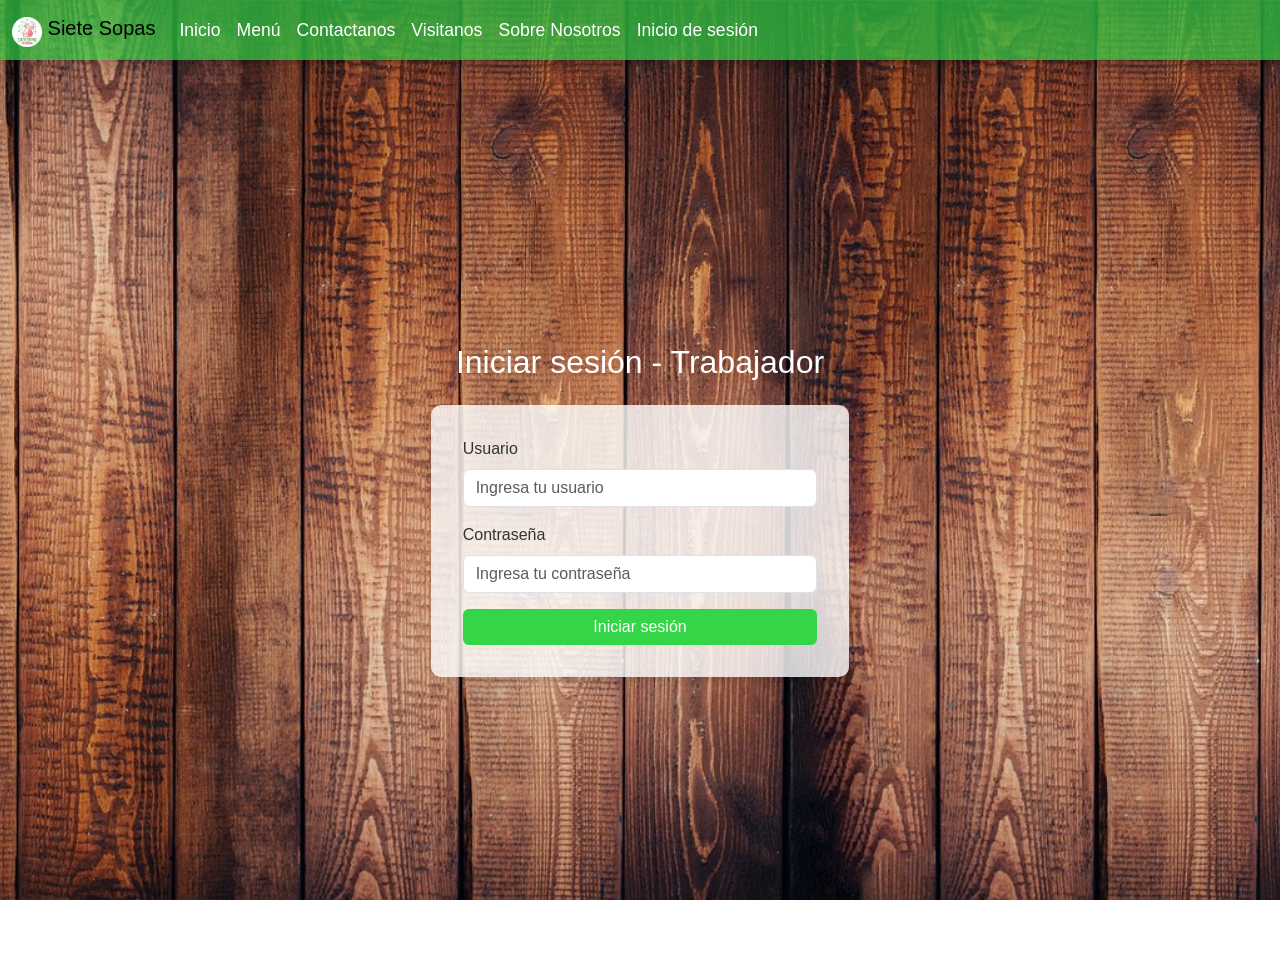
<file: html/sesion.html>
<!DOCTYPE html>
<html lang="es">
<head>
    <meta charset="UTF-8">
    <meta name="viewport" content="width=device-width, initial-scale=1.0">
    <title>Iniciar Sesión - Siete Sopas</title>
    <link href="https://cdn.jsdelivr.net/npm/bootstrap@5.3.8/dist/css/bootstrap.min.css" rel="stylesheet"
    integrity="sha384-sRIl4kxILFvY47J16cr9ZwB07vP4J8+LH7qKQnuqkuIAvNWLzeN8tE5YBujZqJLB" crossorigin="anonymous">
    <link rel="icon" href="../imagenes/logoradius.png" type="image/x-icon">
    <link rel="stylesheet" href="../css/sesion.css">
    <script src="../js/sesion.js" defer></script>
</head>
<body>
<!-- Navbar -->
<nav class="navbar navbar-expand-lg">
    <div class="container-fluid">
        <a class="navbar-brand" href="../index.html">
            <img src="../imagenes/logoradius.png" alt="Logo" width="30" height="30" class="d-inline-block align-text-top">
            Siete Sopas
        </a>
        <button class="navbar-toggler" type="button" data-bs-toggle="collapse" data-bs-target="#navbarNav"
            aria-controls="navbarNav" aria-expanded="false" aria-label="Toggle navigation">
            <span class="navbar-toggler-icon"></span>
        </button>
        <div class="collapse navbar-collapse" id="navbarNav">
            <ul class="navbar-nav">
                <li class="nav-item">
                    <a class="nav-link active" aria-current="page" href="../index.html">
                        Inicio
                    </a>
                </li>
                <li class="nav-item">
                    <a class="nav-link" href="menu.html">
                        Menú
                    </a>
                </li>
                <li class="nav-item">
                    <a class="nav-link" href="contactanos.html">
                        Contactanos
                    </a>
                </li>
                <li class="nav-item">
                    <a class="nav-link" href="visitanos.html" >
                        Visitanos
                    </a>
                </li>
                <li class="nav-item">
                    <a class="nav-link" href="nosotros.html">
                        Sobre Nosotros
                    </a>
                </li>
                <li class="nav-item">
                    <a class="nav-link" href="sesion.html">
                        Inicio de sesión
                    </a>
                </li>
            </ul>
        </div>
    </div>
</nav>

    <!-- Formulario de inicio de sesión -->
    <div class="container d-flex justify-content-center align-items-center min-vh-100">
        <div class="col-md-6 col-lg-4">
            <h2 class="text-center mb-4">Iniciar sesión - Trabajador</h2>
            <form id="loginForm" onsubmit="validateLogin(event)">
                <div class="mb-3">
                    <label for="username" class="form-label">Usuario</label>
                    <input type="text" class="form-control" id="username" placeholder="Ingresa tu usuario" required>
                </div>
                <div class="mb-3">
                    <label for="password" class="form-label">Contraseña</label>
                    <input type="password" class="form-control" id="password" placeholder="Ingresa tu contraseña" required>
                </div>
                <button type="submit" class="btn btn-primary w-100">Iniciar sesión</button>
            </form>
        </div>
    </div>
    <script src="https://cdn.jsdelivr.net/npm/bootstrap@5.3.8/dist/js/bootstrap.bundle.min.js"
        integrity="sha384-FKyoEForCGlyvwx9Hj09JcYn3nv7wiPVlz7YYwJrWVcXK/BmnVDxM+D2scQbITxI" crossorigin="anonymous">
    </script>
</body>
</html>
</file>
<file: css/style.css>
body {
  background-image: url("../imagenes/fondo1.jpg"); 
  background-size: cover;
  background-position: center;
  background-attachment: fixed;
  display: flex;
  flex-direction: column; 
  height: 100vh;
  margin: 0;
  font-family: "EB Garamond", serif;
}

/* Navbar */
.navbar {
  background-color: rgba(52, 213, 71, 0.68);
  position: relative;
  z-index: 10;
  box-shadow: 0 4px 8px rgba(0, 0, 0, 0.2);
}

.navbar .navbar-nav .nav-link {
  color: #FFFFFF;
  font-size: 1.1rem;
}

.navbar .navbar-nav .nav-link:hover {
  color: #E27D2B;
}

/*Carrusel */
.carousel {
  border-radius: 10px;
  margin: 0 auto;
  margin-top: 20px;
  width: 80%;
  max-width: 1200px;
}

.carousel-item img {
  width: 100%;
  height: auto;
  object-fit: cover;
}

/* Enlaces */
.card.custom-card {
  border: 2px solid black;
  transition: transform 0.3s ease-in-out;
  background-color: green; 
  border-radius: 10px;
  box-shadow: 0 4px 8px rgba(0, 0, 0, 0.2);
}

.card.custom-card:hover {
  transform: scale(1.05);
}

.card-img-top {
  object-fit: cover;
  height: 200px;
  border-top-left-radius: 10px;
  border-top-right-radius: 10px;
}

.custom-card-body {
  padding: 15px;
}

.card-title {
  font-size: 1.5rem;
  font-weight: bold;
  color: white;
  text-align: center;
}

.card-text {
  font-size: 1rem;
  color: white;
  text-align: center;
}

/* Redes sociales */
.social-links {
  background-color: rgba(52, 213, 71, 0.9);
  padding: 20px;
  margin-top: 50px;
  border-radius: 10px;
}

.social-links h3 {
  color: white;
  font-size: 1.5rem;
  margin-bottom: 20px;
}

.social-icons a {
  margin: 0 15px;
  outline: none;
  text-decoration: none;
}

.social-icons img {
  width: 50px;
  height: 50px;
  border-radius: 50%;
  border: 2px solid #fff;
  transition: transform 0.3s ease-in-out;
}

.social-icons img:hover {
  transform: scale(1.1);
}
</file>
<file: css/contactanos.css>
body {
  background-image: url("../imagenes/fondo1.jpg");
  background-size: cover;
  background-position: center;
  background-attachment: fixed;
  display: flex;
  flex-direction: column;
  height: 100vh;
  margin: 0;
  font-family: "EB Garamond", serif;
}


.main-content {
  flex-grow: 1;
  margin-top: 50px;
  padding: 20px;
  background-color: rgba(255, 255, 255, 0.8); 
  border-radius: 15px;
  position: relative; 
}


form {
  background-color: rgba(52, 213, 71, 0.8); 
  padding: 20px;
  border-radius: 10px;
  box-shadow: 0 20px 20px rgba(0, 0, 0, 0.1);
}

.form-label {
  color: #333;
  font-weight: bold;
}

.form-control {
  border-radius: 10px;
  border: 1px solid #ddd;
  padding: 12px;
  margin-bottom: 20px;
}


.btn-primary {
  background-color: #6d3c2d; 
  border-radius: 10px;
  padding: 10px 20px;
  border: none; 
  color: white;
}

.btn-primary:hover {
  background-color: white; 
  color: black;
}


.flash-messages {
  position: fixed;
  top: 20px;
  left: 50%;
  transform: translateX(-50%);
  background-color: #f8d7da;
  color: #721c24;
  padding: 15px;
  border-radius: 5px;
  font-size: 1rem;
  display: none; 
  z-index: 9999;
  box-shadow: 0 4px 8px rgba(0, 0, 0, 0.1);
}

.flash-messages.success {
  background-color: #d4edda;
  color: #155724;
}

.flash-messages.error {
  background-color: #f8d7da;
  color: #721c24;
}


.navbar {
  background-color: rgba(52, 213, 71, 0.68); 
  position: relative;
  z-index: 10;
  box-shadow: 0 4px 8px rgba(0, 0, 0, 0.2); 
}

.navbar .navbar-nav .nav-link {
  color: #FFFFFF; 
  font-size: 1.1rem; 
}

.navbar .navbar-nav .nav-link:hover {
  color: #E27D2B;
}

.navbar-toggler {
  border: none;
}


.social-links {
  background-color: rgba(52, 213, 71, 0.9);
  padding: 20px;
  margin-top: 50px;
  border-radius: 10px;
}

.social-links h3 {
  color: white;
  font-size: 1.5rem;
  margin-bottom: 20px;
}

.social-icons a {
  margin: 0 15px;
  outline: none; 
  text-decoration: none; 
}

.social-icons img {
  width: 50px;
  height: 50px;
  border-radius: 50%;
  border: 2px solid #fff;
  transition: transform 0.3s ease-in-out;
}

.social-icons img:hover {
  transform: scale(1.1);
}

@media (max-width: 768px) {
  .social-links h3 {
    font-size: 1.2rem;
  }

  .social-icons img {
    width: 40px;
    height: 40px;
  }
}
</file>
<file: css/menu.css>
body {
  font-family: "Poppins", sans-serif;
  color: #333;
  margin: 0;
  padding: 0;
  background: url("../imagenes/fondo1.jpg") no-repeat center center fixed;
  background-size: cover;
}


.navbar {
    background-color:rgba(52, 213, 71, 0.68); 
    position: relative;
    z-index: 10;
    box-shadow: 0 4px 8px rgba(0, 0, 0, 0.2); 
}


.navbar .navbar-nav .nav-link {
  color: #FFFFFF; 
  font-size: 1.1rem; 
}

.navbar .navbar-nav .nav-link:hover {
  color: #E27D2B; 
}

.navbar-toggler {
    border: none;
}


header {
  text-align: center;
  padding: 40px 20px;
  background: linear-gradient(135deg, #2e7d32, #43a047);
  color: #fff;
  border-bottom-left-radius: 35px;
  border-bottom-right-radius: 35px;
  box-shadow: 0 4px 12px rgba(0,0,0,0.25);
}

header h1 {
  margin: 0;
  font-size: 2rem;
}

header p {
  margin: 8px 0 0;
  font-size: 1.1rem;
  color: #e8f5e9;
}


.category-buttons {
  text-align: center;
  margin: 25px 0;
}

.category-buttons button {
  background: rgba(255, 255, 255, 0.85);
  border: 2px solid #2e7d32;
  color: #2e7d32;
  padding: 10px 22px;
  margin: 5px;
  border-radius: 30px;
  font-size: 16px;
  cursor: pointer;
  transition: 0.3s;
  font-weight: 600;
}

.category-buttons button:hover,
.category-buttons button.active {
  background: #2e7d32;
  color: #fff;
  box-shadow: 0 6px 14px rgba(0,0,0,0.25);
}


.search-bar {
  text-align: center;
}

#searchInput {
  width: 80%;
  max-width: 400px;
  padding: 10px 15px;
  border-radius: 25px;
  border: 2px solid #43a047;
  font-size: 15px;
  outline: none;
  transition: 0.3s;
}

#searchInput:focus {
  box-shadow: 0 0 8px #43a047;
}


.menu-section {
  margin: 30px auto;
  width: 90%;
  background: rgba(255, 255, 255, 0.9);
  padding: 25px;
  border-radius: 20px;
  box-shadow: 0 4px 15px rgba(0,0,0,0.1);
}

.menu-section h2 {
  text-align: center;
  color: #2e7d32;
  font-size: 26px;
  margin-bottom: 20px;
}


.menu-grid {
  display: grid;
  grid-template-columns: repeat(auto-fill, minmax(240px, 1fr));
  gap: 20px;
}

.menu-item {
  background: white;
  border-radius: 15px;
  padding: 15px;
  text-align: center;
  box-shadow: 0 4px 10px rgba(0,0,0,0.15);
  transition: 0.3s;
}

.menu-item img {
  width: 100%;
  border-radius: 15px;
  height: 160px;
  object-fit: cover;
}

.menu-item:hover {
  transform: translateY(-5px);
  box-shadow: 0 8px 18px rgba(0,0,0,0.25);
}

.menu-item h5 {
  margin: 10px 0 5px;
  font-size: 18px;
  color: #333;
}

.menu-item p {
  color: #666;
  font-size: 14px;
}

.price {
  color: #2e7d32;
  font-weight: bold;
  font-size: 16px;
}


.social-links {
  background-color: rgba(52, 213, 71, 0.9);
  padding: 20px;
  margin-top: 50px;
  border-radius: 10px;
}

.social-links h3 {
  color: white;
  font-size: 1.5rem;
  margin-bottom: 20px;
}

.social-icons a {
  margin: 0 15px;
  outline: none; 
  text-decoration: none; 
}

.social-icons img {
  width: 50px;
  height: 50px;
  border-radius: 50%;
  border: 2px solid #fff;
  transition: transform 0.3s ease-in-out;
}

.social-icons img:hover {
  transform: scale(1.1);
}

@media (max-width: 768px) {
  .social-links h3 {
    font-size: 1.2rem;
  }

  .social-icons img {
    width: 40px;
    height: 40px;
  }
}
</file>
<file: css/nosotros.css>
body {
  background-image: url("../imagenes/fondo1.jpg"); 
  background-size: cover;
  background-position: center;
  background-attachment: fixed;
  display: flex; 
  flex-direction: column; 
  height: 100vh; 
  margin: 0;
  font-family: "EB Garamond", serif; 
}


.main-content {
  flex-grow: 1; 
  margin-top: 20px; 
}


.navbar {
  background-color: rgba(52, 213, 71, 0.68); 
  position: relative;
  z-index: 10;
  box-shadow: 0 4px 8px rgba(0, 0, 0, 0.2); 
}

.navbar .navbar-nav .nav-link {
  color: #FFFFFF; 
  font-size: 1.1rem; 
}

.navbar .navbar-nav .nav-link:hover {
  color: #E27D2B; 
}

.navbar-toggler {
  border: none;
}


.info-section {
  position: relative;
  text-align: center;
  background: rgba(0, 128, 0, 0.7); 
  padding: 60px 20px;
}

.titulo {
  font-size: 2.2em;
  color: #ffd700; 
  margin-bottom: 10px;
  text-shadow: 2px 2px 8px rgba(0,0,0,0.7);
}

.subtitulo {
  font-size: 1.1em;
  margin-bottom: 40px;
  color: #fff; 
}


.contenedor-cajas {
  display: flex;
  flex-wrap: wrap;
  justify-content: center;
  gap: 25px;
}

.caja {
  background: rgba(0, 0, 0, 0.65); 
  border-radius: 15px;
  width: 260px;
  padding: 20px;
  box-shadow: 0 4px 15px rgba(0,0,0,0.5);
  transition: transform 0.3s ease, box-shadow 0.3s ease;
}

.caja:hover {
  transform: translateY(-8px);
  box-shadow: 0 6px 18px rgba(0,0,0,0.6);
}

.caja img {
  width: 100%;
  height: 160px;
  border-radius: 10px;
  object-fit: cover;
  margin-bottom: 10px;
}

.caja h3 {
  color: #ffd700;
  margin-bottom: 10px;
}

.caja p {
  color: #fff; 
  font-size: 1em;
}


.testimonios-section {
  text-align: center;
  padding: 60px 20px;
}

.testimonios-section h2 {
  color: #ffd700; 
  margin-bottom: 25px;
  text-shadow: 1px 1px 5px rgba(0,0,0,0.8);
}

.slider {
  position: relative;
  width: 90%;
  max-width: 700px;
  margin: 0 auto;
  overflow: hidden;
  min-height: 250px;
}

.slide {
  position: absolute;
  left: 50%;
  transform: translateX(-50%);
  width: 100%;
  opacity: 0;
  transition: opacity 1s ease;
}

.slide.active {
  opacity: 1;
  position: relative;
}


.comentario-box {
  background: rgba(255, 255, 255, 0.95);
  color: #222; 
  border-radius: 15px;
  padding: 30px 25px;
  margin: 0 auto;
  max-width: 600px;
  box-shadow: 0 8px 25px rgba(0, 0, 0, 0.4);
  display: flex;
  flex-direction: column;
  align-items: center;
}

.comentario-box img {
  width: 100px;
  height: 100px;
  border-radius: 50%;
  object-fit: cover;
  border: 4px solid #ffd700;
}

.comentario-box blockquote {
  font-style: italic;
  margin: 20px auto 10px;
  font-size: 1rem;
  color: #333;
}

.comentario-box .autor {
  font-weight: bold;
  color: #1b5e20; 
}


.comentarios-section {
  text-align: center;
  padding: 60px 20px;
}

.comentarios-section h2 {
  color: #ffd700;
  text-shadow: 1px 1px 5px rgba(0,0,0,0.8);
  margin-bottom: 30px;
}

.comentario-simple {
  background: rgba(255, 255, 255, 0.95);
  color: #222;
  border-radius: 15px;
  padding: 30px 25px;
  margin: 0 auto;
  max-width: 600px;
  box-shadow: 0 6px 20px rgba(0,0,0,0.3);
}

.comentario-simple blockquote {
  font-style: italic;
  color: #333;
}

.comentario-simple .autor {
  font-weight: bold;
  color: #1b5e20; 
  margin-top: 10px;
}


.formulario-comentario {
  background: rgba(255, 255, 255, 0.9);
  color: #222;
  max-width: 600px;
  margin: 40px auto;
  padding: 25px 30px;
  border-radius: 15px;
  box-shadow: 0 6px 20px rgba(0,0,0,0.4);
  text-align: center;
}

.formulario-comentario textarea,
.formulario-comentario input {
  width: 90%;
  padding: 10px;
  margin: 8px 0;
  border-radius: 8px;
  border: 1px solid #ccc;
  font-family: "Poppins", sans-serif;
  font-size: 0.95rem;
}

.formulario-comentario button {
  background-color: #ffd700;
  color: #1b5e20;
  font-weight: bold;
  border: none;
  padding: 10px 20px;
  border-radius: 8px;
  cursor: pointer;
}


.social-links {
  background-color: rgba(52, 213, 71, 0.9);
  padding: 20px;
  margin-top: 50px;
  border-radius: 10px;
}

.social-links h3 {
  color: white;
  font-size: 1.5rem;
  margin-bottom: 20px;
}

.social-icons a {
  margin: 0 15px;
  outline: none; 
  text-decoration: none; 
}

.social-icons img {
  width: 50px; 
  height: 50px; 
  border-radius: 50%; 
  border: 2px solid #fff;
  transition: transform 0.3s ease-in-out;
}

.social-icons img:hover {
  transform: scale(1.1); 
}


@media (max-width: 768px) {
  .social-links h3 {
    font-size: 1.2rem;
  }

  .social-icons img {
    width: 40px;
    height: 40px;
  }
}


footer {
  background-color: rgba(52, 213, 71, 0.68);
  color: white; 
  text-align: center; 
  padding: 20px; 
  font-size: 1rem; 
}


footer a {
  color: #E27D2B; 
  text-decoration: none; 
  font-weight: bold;
}

footer a:hover {
  color: #FFD700;
}
</file>
<file: css/sesion.css>
.navbar {
    background-color: rgba(52, 213, 71, 0.68); 
    position: relative;
    z-index: 10;
    box-shadow: 0 4px 8px rgba(0, 0, 0, 0.2); 
}

.navbar .navbar-nav .nav-link {
    color: #FFFFFF;
    font-size: 1.1rem; 
}

.navbar .navbar-nav .nav-link:hover {
    color: #E27D2B; 
}

.navbar-toggler {
    border: none;
}


body {
    font-family: "Poppins", sans-serif;
    color: #333;
    margin: 0;
    padding: 0;
    background: url("../imagenes/fondo1.jpg") no-repeat center center fixed;
    background-size: cover;
}


.container {
    max-width: 100%;
}

h2 {
    color: #fff;
}


form {
    background-color: rgba(255, 255, 255, 0.8);
    padding: 2rem;
    border-radius: 10px;
    box-shadow: 0 4px 6px rgba(0, 0, 0, 0.1);
}

.form-label {
    color: #333;
}

.btn-primary {
    background-color: #34d547;
    border: none;
}

.btn-primary:hover {
    background-color: #28a745;
}
</file>
